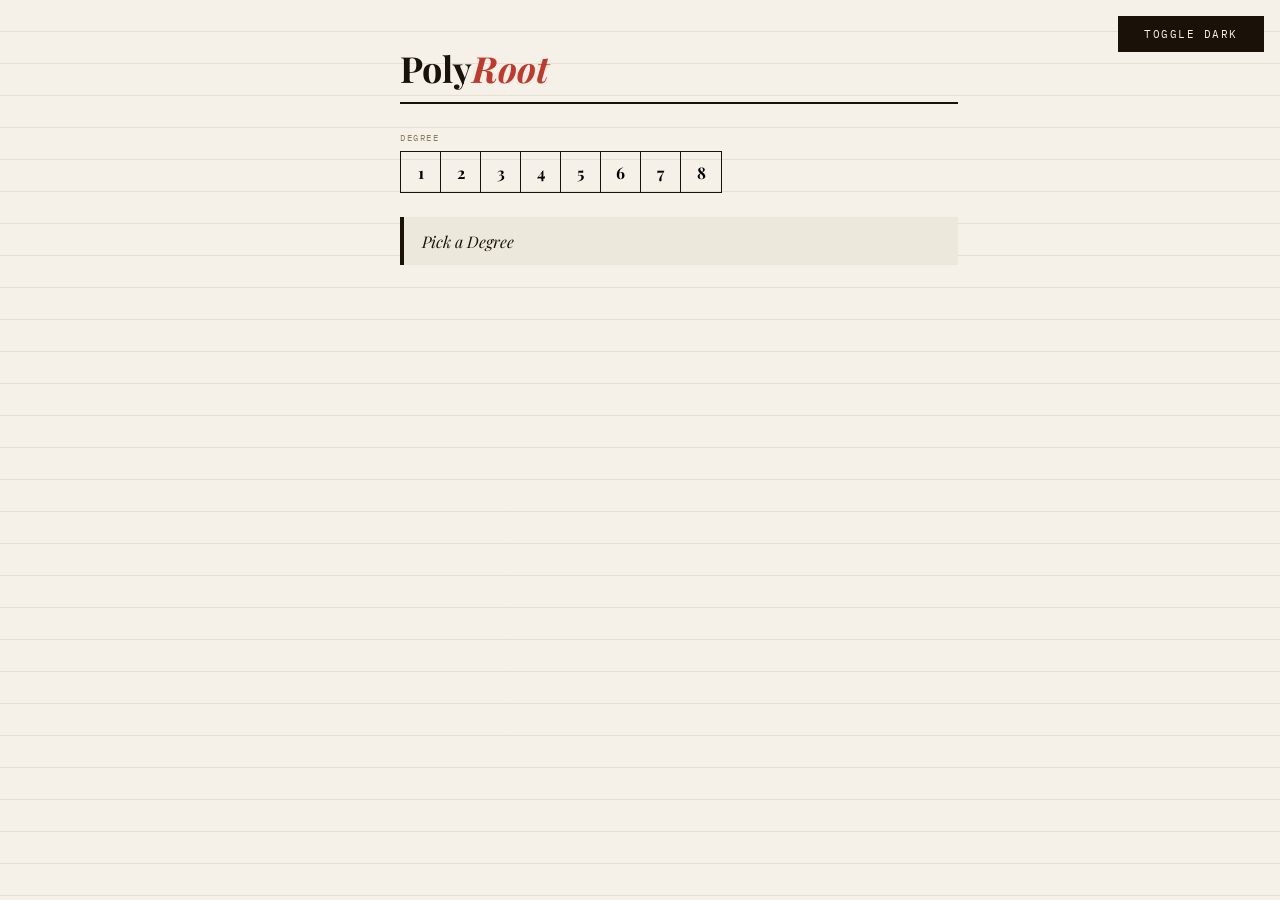
<file: index.html>
<html>
    <head>
      <title>Root Solver</title>
      <link href="https://fonts.googleapis.com/css2?family=Playfair+Display:ital,wght@0,700;1,400&family=IBM+Plex+Mono:wght@300;400&display=swap" rel="stylesheet">
      <link href="style.css" rel="stylesheet">
    </head>
    <body>
        <button class="go" onclick="document.body.classList.toggle('dark')" 
        style="position:fixed; top:16px; right:16px; z-index:999">
         Toggle dark
         </button>
        <div class="page">
            <h1>
                Poly<em>Root</em>
            </h1>
        <div class="label">Degree</div>
        <div class="degs" id="degs"></div>    
        <div class="eq" id="eq"><span>Pick a Degree</span></div>
        <div id="coefs" style="display: none">
            <div class="label">Coefficients</div>
            <div id="fields"></div>
            <button class="go" onclick="solve()">Solve</button>
            <div class="err" id="err"></div>
        </div>
        <div id="out" style="display: none">
            <table id="tbl"></table>
            <div class="stats" id="stats"></div>
        </div>
        </div>
        <script src="script.js"></script>
    </body>
</html>
</file>
<file: style.css>
*{
    margin: 0;
    padding: 0;
    box-sizing: border-box;
}

body{
    background: #f5f0e8;
    font-family: 'IBM Plex Mono' , monospace;
    min-height: 100vh;
    color: #1a1208;
    overflow-x: hidden;
    background-image: repeating-linear-gradient(transparent, transparent 31px, #c9bfa355 31px, #c9bfa355 32px);
}

.page{
    max-width: 640px;
    margin: 0 auto;
    padding: 44px 2px 8px 80px;
}

h1{
    font-family: 'Playfair Display', serif;
    font-size: 36px;
    font-weight: 700;
    border-bottom: 2px solid #1a1208;
    padding-bottom: 10px;
    margin-bottom: 28px;

}

h1 em{
    font-style: italic;
    color: #c0392b;
}

.label{
    font-size: 9px;
    letter-spacing: .18em;
    text-transform: uppercase;
    color: #8c7e60;
    margin-bottom: 8px;
}

.degs{
    display: flex;
    border: 1.5px solid #1a1208;
    width: fit-content;
    margin-bottom: 24px;
}

.degs button{
    width: 40px;
    height: 40px;
    background: none;
    border: none;
    border-right: 1px solid #1a1208;
    font-family: 'Playfair Display', serif;
    font-size: 16px;
    font-weight: 700;
    cursor: pointer;
    transition: background .1s;
}

.degs button:last-child{
    border-right: none;
}

.degs button.on{
    background: #1a1208;
    color: #f5f0e8;
}

.eq{
    background: #ede8dc;
    border-left: 4px solid #1a1208;
    padding: 12px 18px;
    margin-bottom: 24px;
    font-family: 'Playfair Display', serif;
    font-style: italic;
    min-height: 48px;
    display: flex;
    align-items: center;
    gap: 4px;
    flex-wrap: wrap;
}

.eq .c{
    color: #c0392b;
    font-style: normal;
    font-family: 'IBM Plex Mono', monospace;
    font-size: 14px;
}

.eq .op{
    color: #8c7e60;
    font-style: normal;
    font-size: 13px;
    margin: 0 2px;
}

#fields{
    display: grid;
    grid-template-columns: repeat(auto-fill);
    gap: 12px 16px;
    margin-bottom: 22px;
}

.field label{
        display: block;
        font-size: 10px;
        color: #8c7e60;
        letter-spacing: .08em;
        margin-bottom: 4px;
}

.field label span{color: #1a4a7a;}

.field input{
    width: 100%;
    background: none;
    border: none;
    border-bottom: 1.5px solid #3d3520;
    padding: 5px 3px;
    font-family: 'IBM Plex Mono', monospace; 
    font-size: 15px; 
    outline: none; 
    transition: border-color .15s;

}

.field input:focus{ border-bottom-color: #c0392b; }
 
button.go{ 
    padding: 11px 26px; 
    background: #1a1208; 
    color: #f5f0e8; 
    border: none;
    font-family: 'IBM Plex Mono', monospace; 
    font-size: 11px; 
    letter-spacing: .14em; 
    text-transform: uppercase; 
    cursor: pointer; 
}
.err{ 
     font-size: 12px; 
     color: #c0392b; 
     margin-top: 8px; 
     display: none; 
}
 
#out{ 
     margin-top: 36px; 
     border-top: 2px solid #1a1208; 
     padding-top: 24px; 
     display: none; 
}

#out table{ 
            width: 100%; 
            border-collapse: collapse; 
            margin-bottom: 20px; 
}
  #out tr{ 
    border-bottom: 1px solid #c9bfa3; 
    animation: up .3s ease both; 
}

#out td { padding: 11px 5px; }

#out td:first-child{ 
    font-family: 'Playfair Display', 
    serif; font-style: italic; 
    color: #8c7e60; 
    width: 48px; 
}

#out td:nth-child(2){ 
    font-family: 'Playfair Display', serif; 
    font-size: 18px; 
    font-weight: 700; 
}

#out td:last-child{ 
    text-align: right; 
    font-size: 9px; 
    letter-spacing: .14em; 
    text-transform: capitalize; 
    color: #8c7e60; 
}

.real { color: #1a1208; } 
.cplx { color: #1a4a7a; } 
.rep { color: #c0392b; }
 
.stats{ 
    display: flex; 
    border: 1.5px solid #1a1208; 
    width: fit-content; 
}
 
.stat{ 
    padding: 10px 18px; 
    border-right: 1px solid #1a1208; 
    text-align: center; 
    min-width: 72px;
}

.stat:last-child{ border-right: none; }

.stat b{ 
    display: block; 
    font-family: 'Playfair Display', serif; 
    font-size: 24px; font-weight: 700; 
    line-height: 1; 
}

.stat span{ 
    font-size: 9px; 
    color: #8c7e60; 
    letter-spacing: .1em; 
    text-transform: capitalize;
}
 
@keyframes up { from { opacity: 0; transform: translateY(5px); } to { opacity: 1; transform: none; } }

body.dark{ 
    background: #1a1208; 
    color: #f5f0e8; 
    background-image: repeating-linear-gradient(transparent, transparent 31px, #ffffff11 31px, #ffffff11 32px); 
}
body.dark h1 { border-bottom-color: #f5f0e8; }

body.dark .eq { 
    background: #2a1f0e; 
    border-left-color: #f5f0e8; 
    color: #f0e8d8; 
}

body.dark .degs { border-color: #f5f0e8; }

body.dark .degs button{ 
    border-right-color: #f5f0e8; 
    color: #f5f0e8;
}

body.dark .degs button.on {
     background: #f5f0e8; 
     color: #1a1208; 
}

body.dark .field input {
     border-bottom-color: #f5f0e8; 
     color: #f5f0e8; 
}

body.dark .go { 
    background: #f5f0e8; 
    color: #1a1208; 
}
</file>
